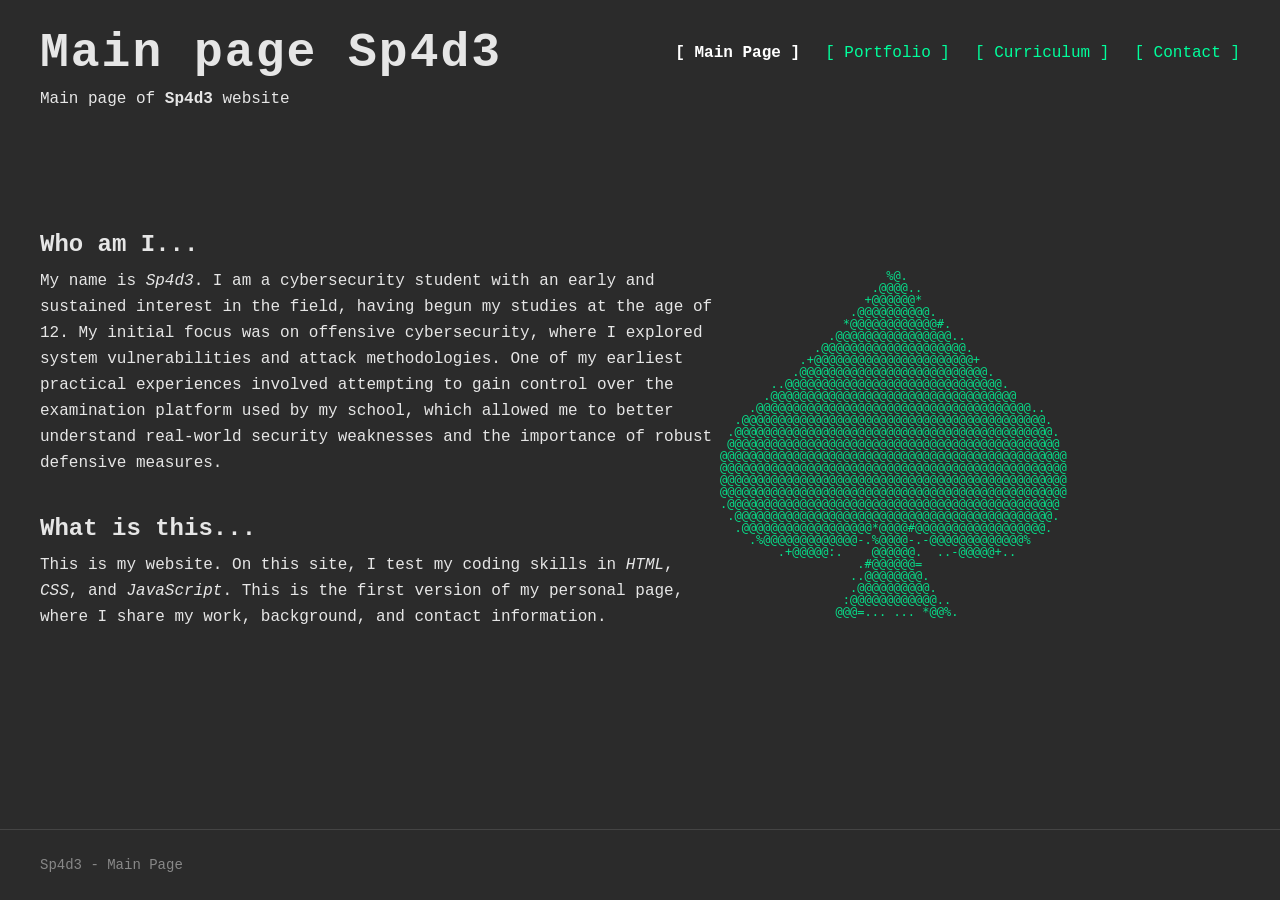
<file: index.html>
<!DOCTYPE html>
<html lang="en">
<head>
	<meta charset="UTF-8">
	<meta name="viewport" content="width=device-width, initial-scale=1">
	<meta name="description" content="Personal website of Sp4d3 — cybersecurity student focused on offensive security, CTFs and vulnerability research.">
	<link rel="icon" href="logo.png" type="image/png">
	<link rel="stylesheet" href="style.css">
	<title>Main Page - Sp4d3</title>
</head>

<body>

<header>

	<hgroup>
		<h1>Main page <strong>Sp4d3</strong></h1>
		<p>Main page of <strong>Sp4d3</strong> website</p>
	</hgroup>
	
	<nav>
		<ul>
			<li><a href="index.html" class="active">Main Page</a></li>
			<li><a href="portfolio.html">Portfolio</a></li>
			<li><a href="curriculum.html">Curriculum</a></li>
			<li><a href="contact.html">Contact</a></li>
		</ul>	
	</nav>
</header>

<main>
	<h2>Who am I...</h2>
		<p>
			My name is <em>Sp4d3</em>. I am a cybersecurity student with an early and sustained interest in the field, having begun my studies at the age of 12. My initial focus was on offensive cybersecurity, where I explored system vulnerabilities and attack methodologies. One of my earliest practical experiences involved attempting to gain control over the examination platform used by my school, which allowed me to better understand real-world security weaknesses and the importance of robust defensive measures.
		</p>
	<h2>What is this...</h2>
		<p>
			This is my website. On this site, I test my coding skills in <em>HTML</em>, <em>CSS</em>, and <em>JavaScript</em>. This is the first version of my personal page, where I share my work, background, and contact information.
		</p>
		
		<pre class="ascii-art" aria-hidden="true">
                       %@.                      
                     .@@@@..                    
                    +@@@@@@*                    
                  .@@@@@@@@@@.                  
                 *@@@@@@@@@@@@#.                
               .@@@@@@@@@@@@@@@@..              
             .@@@@@@@@@@@@@@@@@@@@.             
           .+@@@@@@@@@@@@@@@@@@@@@@+            
          .@@@@@@@@@@@@@@@@@@@@@@@@@@.          
       ..@@@@@@@@@@@@@@@@@@@@@@@@@@@@@@.        
      .@@@@@@@@@@@@@@@@@@@@@@@@@@@@@@@@@@       
    .@@@@@@@@@@@@@@@@@@@@@@@@@@@@@@@@@@@@@@..   
  .@@@@@@@@@@@@@@@@@@@@@@@@@@@@@@@@@@@@@@@@@@.  
 .@@@@@@@@@@@@@@@@@@@@@@@@@@@@@@@@@@@@@@@@@@@@. 
 @@@@@@@@@@@@@@@@@@@@@@@@@@@@@@@@@@@@@@@@@@@@@@ 
@@@@@@@@@@@@@@@@@@@@@@@@@@@@@@@@@@@@@@@@@@@@@@@@
@@@@@@@@@@@@@@@@@@@@@@@@@@@@@@@@@@@@@@@@@@@@@@@@
@@@@@@@@@@@@@@@@@@@@@@@@@@@@@@@@@@@@@@@@@@@@@@@@
@@@@@@@@@@@@@@@@@@@@@@@@@@@@@@@@@@@@@@@@@@@@@@@@
.@@@@@@@@@@@@@@@@@@@@@@@@@@@@@@@@@@@@@@@@@@@@@@ 
 .@@@@@@@@@@@@@@@@@@@@@@@@@@@@@@@@@@@@@@@@@@@@. 
  .@@@@@@@@@@@@@@@@@@*@@@@#@@@@@@@@@@@@@@@@@@.  
    .%@@@@@@@@@@@@@-.%@@@@-.-@@@@@@@@@@@@@%     
        .+@@@@@:.    @@@@@@.  ..-@@@@@+..       
                   .#@@@@@@=                    
                  ..@@@@@@@@.                   
                  .@@@@@@@@@@.                  
                 :@@@@@@@@@@@@..                
                @@@=... ... *@@%.               
    
</pre>
</main>

<footer>
    <p>Sp4d3 - Main Page</p>
</footer>

</body>
</html>
</file>
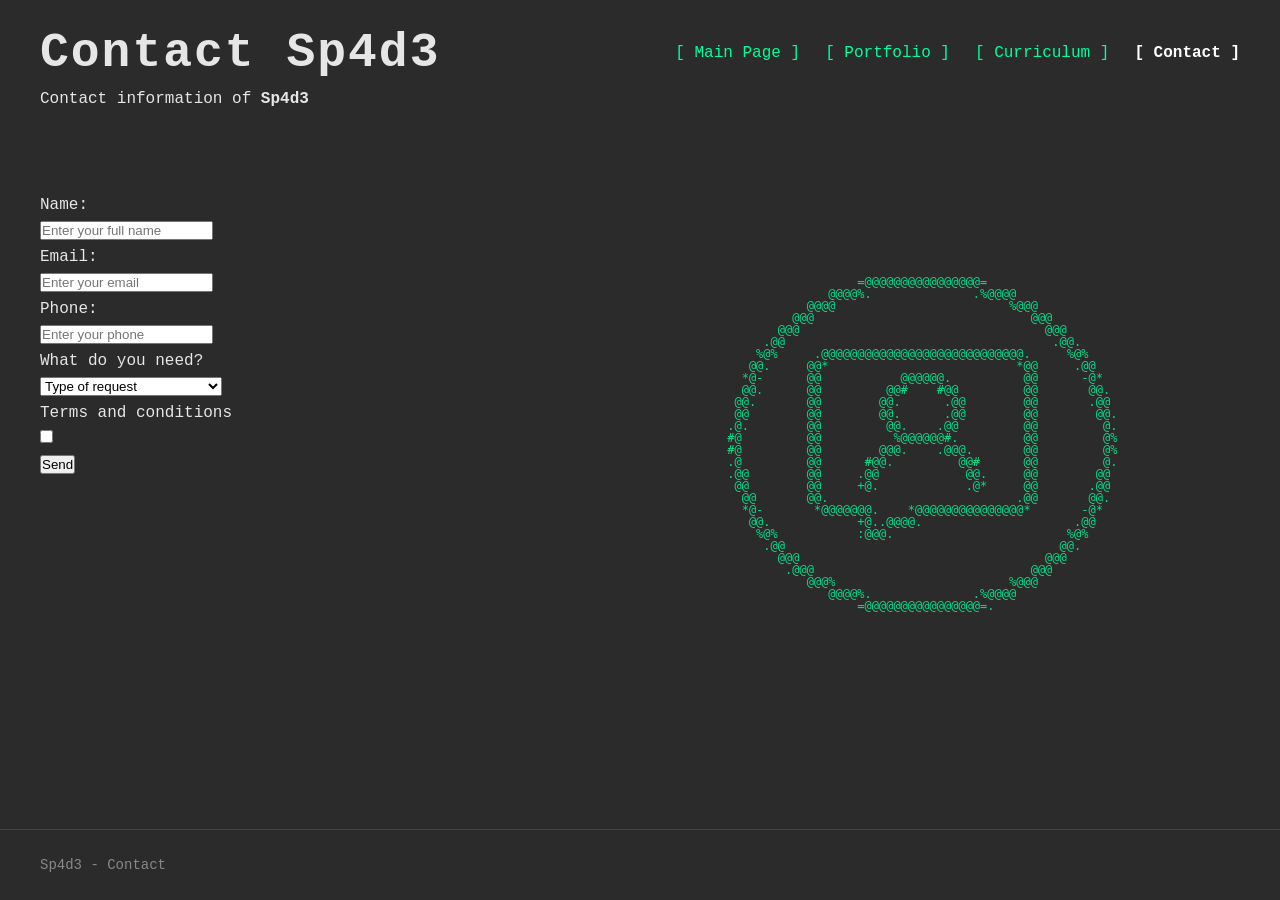
<file: contact.html>
<!DOCTYPE html>
<html lang="en">
<head>
	<meta charset="UTF-8">
	<meta name="viewport" content="width=device-width, initial-scale=1">
	<meta name="description" content="Contact information for Sp4d3 — LinkedIn and other professional links.">
	<link rel="icon" href="logo.png" type="image/png">
	<link rel="stylesheet" href="style.css">
	<title>Contact - Sp4d3</title>
	
<script>
function check_form() {
    const name = document.getElementById("contact-name").value.trim();
    const email = document.getElementById("contact-email").value.trim();
    const phone = document.getElementById("contact-phone").value.trim();
    const request = document.getElementById("contact-request").value;
    const terms = document.getElementById("contact-terms").checked;

    if (name.length < 3) {
        console.log("Name must be at least 3 characters long.");
        return false;
    }

    const emailPattern = /^[^\s@]+@[^\s@]+\.[^\s@]+$/;
    if (!emailPattern.test(email)) {
        console.log("Please enter a valid email address.");
        return false;
    }

    if (phone === "") {
        console.log("Phone number is required.");
        return false;
    }

    const phonePattern = /^[0-9+\s()-]{7,20}$/;
    if (!phonePattern.test(phone)) {
        console.log("Please enter a valid phone number.");
        return false;
    }

    if (!request) {
        console.log("Please select a type of request.");
        return false;
    }

    if (!terms) {
        console.log("You must accept the terms and conditions.");
        return false;
    }

    console.log("Form submitted successfully.");
    return true;
}
</script>
</head>

<body>

<header>

	<hgroup>
		<h1>Contact <strong>Sp4d3</strong></h1>
		<p>Contact information of <strong>Sp4d3</strong></p>
	</hgroup>
	
	<nav>
		<ul>
			<li><a href="index.html">Main Page</a></li>
			<li><a href="portfolio.html">Portfolio</a></li>
			<li><a href="curriculum.html">Curriculum</a></li>
			<li><a href="contact.html" class="active">Contact</a></li>
		</ul>	
	</nav>
</header>

<main>
	<form>
		<p><label for="contact-name">Name:</label><input type="text" name="name" id="contact-name" placeholder="Enter your full name" required /></p>
		<p><label for="contact-email">Email:</label><input type="email" name="email" id="contact-email" placeholder="Enter your email"required /></p>
		<p><label for="contact-phone">Phone:</label><input type="tel" name="phone" id="contact-phone" placeholder="Enter your phone" required /> </p>
		<p>
		<label for="contact-request">What do you need?</label>
		<select name="request" id="contact-request">
		    <option value="" selected disabled>Type of request</option>
			<option value="hire">I want to hire you</option>
			<option value="work">I'm interested in to your job</option>
			<option value="help">I need help</option>
			<option value="others">Others..</option>
		</select>
		</p>
		<p><label for="contact-terms">Terms and conditions</label><input type="checkbox" name="terms" id="contact-terms" required />	
		<p><input type="button" name="send" value="Send" onclick="check_form();" required  /></p>
	</form>
		<pre class="ascii-art" aria-hidden="true">
                                                        
                   =@@@@@@@@@@@@@@@@=                   
               @@@@%.              .%@@@@               
            @@@@                        %@@@            
          @@@                              @@@          
        @@@                                  @@@        
      .@@                                     .@@.      
     %@%     .@@@@@@@@@@@@@@@@@@@@@@@@@@@@.     %@%     
    @@.     @@*                          *@@     .@@    
   *@-      @@           @@@@@@.          @@      -@*   
   @@.      @@         @@#    #@@         @@       @@.  
  @@.       @@        @@.      .@@        @@       .@@  
  @@        @@        @@.      .@@        @@        @@. 
 .@.        @@         @@.    .@@         @@         @. 
 #@         @@          %@@@@@@#.         @@         @% 
 #@         @@        @@@.    .@@@.       @@         @% 
 .@         @@      #@@.         @@#      @@         @. 
 .@@        @@     .@@            @@.     @@        @@  
  @@        @@     +@.            .@*     @@       .@@  
   @@       @@.                          .@@       @@.  
   *@-       *@@@@@@@.    *@@@@@@@@@@@@@@@*       -@*   
    @@.            +@..@@@@.                     .@@    
     %@%           :@@@.                        %@%     
      .@@                                      @@.      
        @@@                                  @@@        
         .@@@                              @@@          
            @@@%                        %@@@            
               @@@@%.              .%@@@@               
                   =@@@@@@@@@@@@@@@@=.                  
                                                        

</pre>
</main>

<footer>
    <p>Sp4d3 - Contact</p>
</footer>

</body>
</html>
</file>
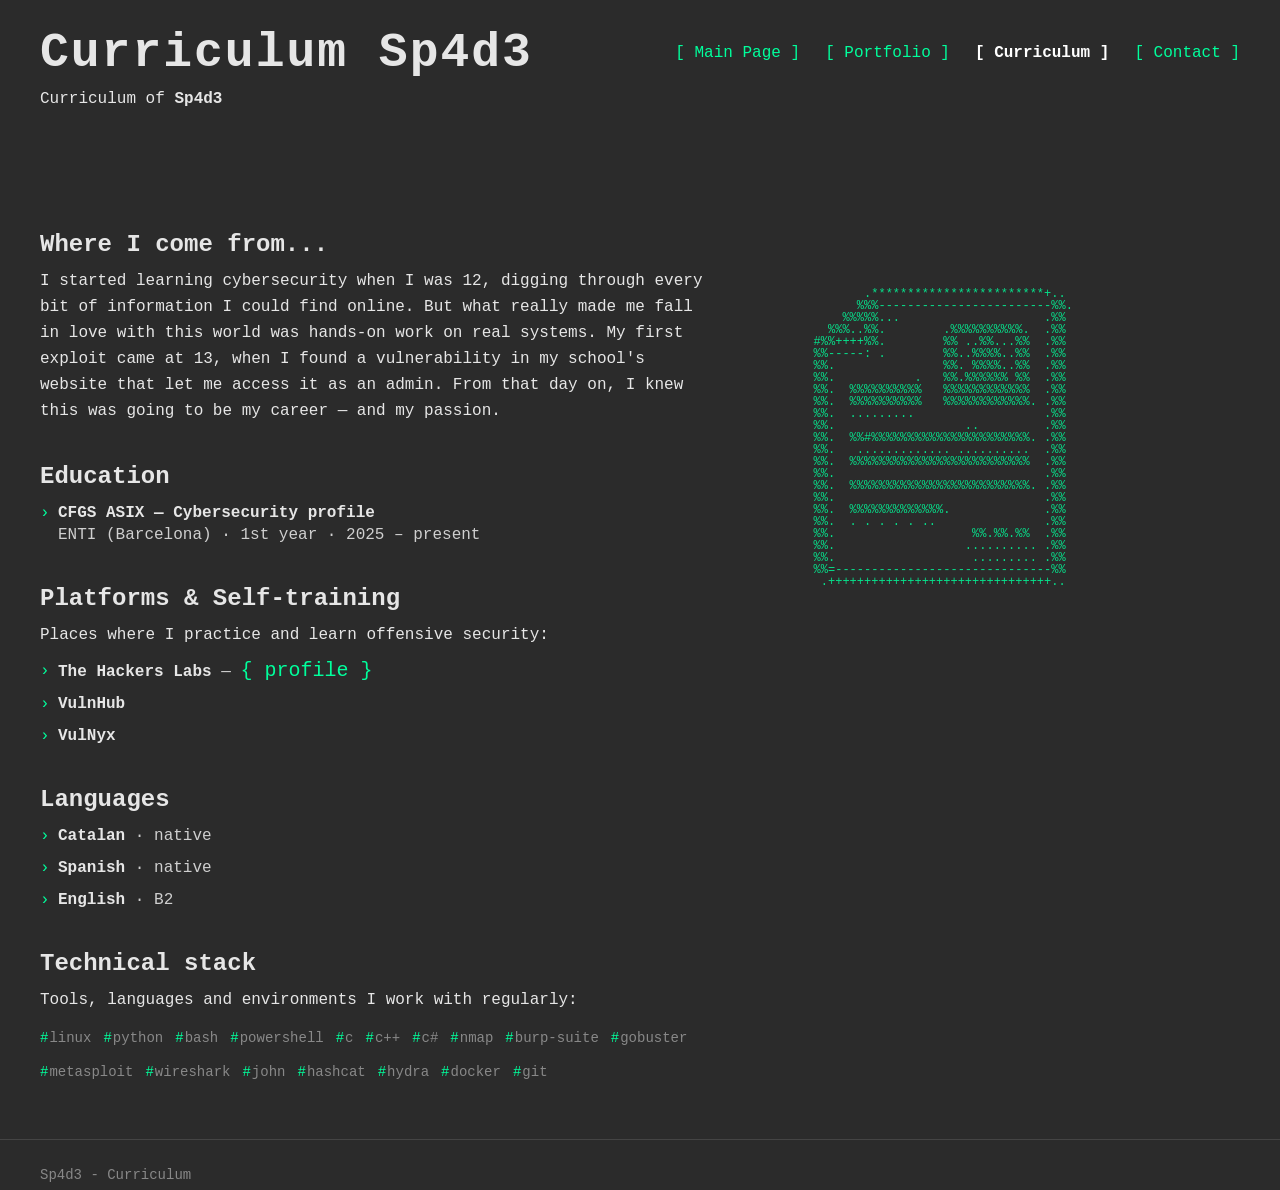
<file: curriculum.html>
<!DOCTYPE html>
<html lang="en">
<head>
	<meta charset="UTF-8">
	<meta name="viewport" content="width=device-width, initial-scale=1">
	<meta name="description" content="Curriculum of Sp4d3 — background, training path and technical journey in cybersecurity.">
	<link rel="icon" href="logo.png" type="image/png">
	<link rel="stylesheet" href="style.css">
	<title>Curriculum - Sp4d3</title>
</head>

<body>

<header>

	<hgroup>
		<h1>Curriculum <strong>Sp4d3</strong></h1>
		<p>Curriculum of <strong>Sp4d3</strong></p>
	</hgroup>

	<nav>
		<ul>
			<li><a href="index.html">Main Page</a></li>
			<li><a href="portfolio.html">Portfolio</a></li>
			<li><a href="curriculum.html" class="active">Curriculum</a></li>
			<li><a href="contact.html">Contact</a></li>
		</ul>
	</nav>
</header>

<main>

	<section aria-labelledby="origin">
		<h2 id="origin">Where I come from...</h2>
		<p>
			I started learning cybersecurity when I was 12, digging through every bit of information I could find online. But what really made me fall in love with this world was hands-on work on real systems. My first exploit came at 13, when I found a vulnerability in my school's website that let me access it as an admin. From that day on, I knew this was going to be my career &mdash; and my passion.
		</p>
	</section>

	<section aria-labelledby="education">
		<h2 id="education">Education</h2>
		<ul class="cv-list">
			<li>
				<strong>CFGS ASIX &mdash; Cybersecurity profile</strong>
				<br>ENTI (Barcelona) &middot; 1st year &middot; 2025 &ndash; present
			</li>
		</ul>
	</section>

	<section aria-labelledby="platforms">
		<h2 id="platforms">Platforms &amp; Self-training</h2>
		<p>Places where I practice and learn offensive security:</p>
		<ul class="cv-list">
			<li><strong>The Hackers Labs</strong> &mdash; <a href="https://labs.thehackerslabs.com/hacker/8218">profile</a></li>
			<li><strong>VulnHub</strong></li>
			<li><strong>VulNyx</strong></li>
		</ul>
	</section>
	
		</section>
	
			<section aria-labelledby="languages">
			<h2 id="languages">Languages</h2>
			<ul class="cv-list">
				<li><strong>Catalan</strong> &middot; native</li>
				<li><strong>Spanish</strong> &middot; native</li>
				<li><strong>English</strong> &middot; B2</li>
			</ul>
		</section>


	<section aria-labelledby="stack">
		<h2 id="stack">Technical stack</h2>
		<p>Tools, languages and environments I work with regularly:</p>
		<ul class="tags cv-tags">
			<li>linux</li>
			<li>python</li>
			<li>bash</li>
			<li>powershell</li>
			<li>c</li>
			<li>c++</li>
			<li>c#</li>
			<li>nmap</li>
			<li>burp-suite</li>
			<li>gobuster</li>
			<li>metasploit</li>
			<li>wireshark</li>
			<li>john</li>
			<li>hashcat</li>
			<li>hydra</li>
			<li>docker</li>
			<li>git</li>
		</ul>

	<!--
		==========================================================
		SECTIONS STILL TO FILL — uncomment when data is ready.
		==========================================================

		<section aria-labelledby="certs">
			<h2 id="certs">Certifications</h2>
			<ul class="cv-list">
				<li><strong>eJPT</strong> &middot; INE Security &middot; in progress</li>
			</ul>
		</section>

		<section aria-labelledby="extras">
			<h2 id="extras">Extras</h2>
			<ul class="cv-list">
				<li><strong>CTFs in team</strong> &middot; team name, platforms, notable results</li>
				<li><strong>Events attended</strong> &middot; RootedCON, Navaja Negra, H-C0N&hellip;</li>
				<li><strong>Community</strong> &middot; talks, OSS contributions, bug bounty reports</li>
			</ul>
		</section>
	-->

	<pre class="ascii-art" aria-hidden="true">
                                                             
                                                             
                                                             
                                                             
                    .************************+..             
                   %%%------------------------%%.            
                 %%%%%...                    .%%             
               %%%..%%.        .%%%%%%%%%%.  .%%             
             #%%++++%%.        %% ..%%...%%  .%%             
             %%-----: .        %%..%%%%..%%  .%%             
             %%.               %%. %%%%..%%  .%%             
             %%.           .   %%.%%%%%% %%  .%%             
             %%.  %%%%%%%%%%   %%%%%%%%%%%%  .%%             
             %%.  %%%%%%%%%%   %%%%%%%%%%%%. .%%             
             %%.  .........                  .%%             
             %%.                  ..         .%%             
             %%.  %%#%%%%%%%%%%%%%%%%%%%%%%. .%%             
             %%.   ............. ..........  .%%             
             %%.  %%%%%%%%%%%%%%%%%%%%%%%%%  .%%             
             %%.                             .%%             
             %%.  %%%%%%%%%%%%%%%%%%%%%%%%%. .%%             
             %%.                             .%%             
             %%.  %%%%%%%%%%%%%.             .%%             
             %%.  . . . . . ..               .%%             
             %%.                   %%.%%.%%  .%%             
             %%.                  .......... .%%             
             %%.                   ......... .%%             
             %%=------------------------------%%             
              .+++++++++++++++++++++++++++++++..             
                                                             
                                                             
                                                             
                                                             

    
</pre>
</main>

<footer>
    <p>Sp4d3 - Curriculum</p>
</footer>

</body>
</html>
</file>
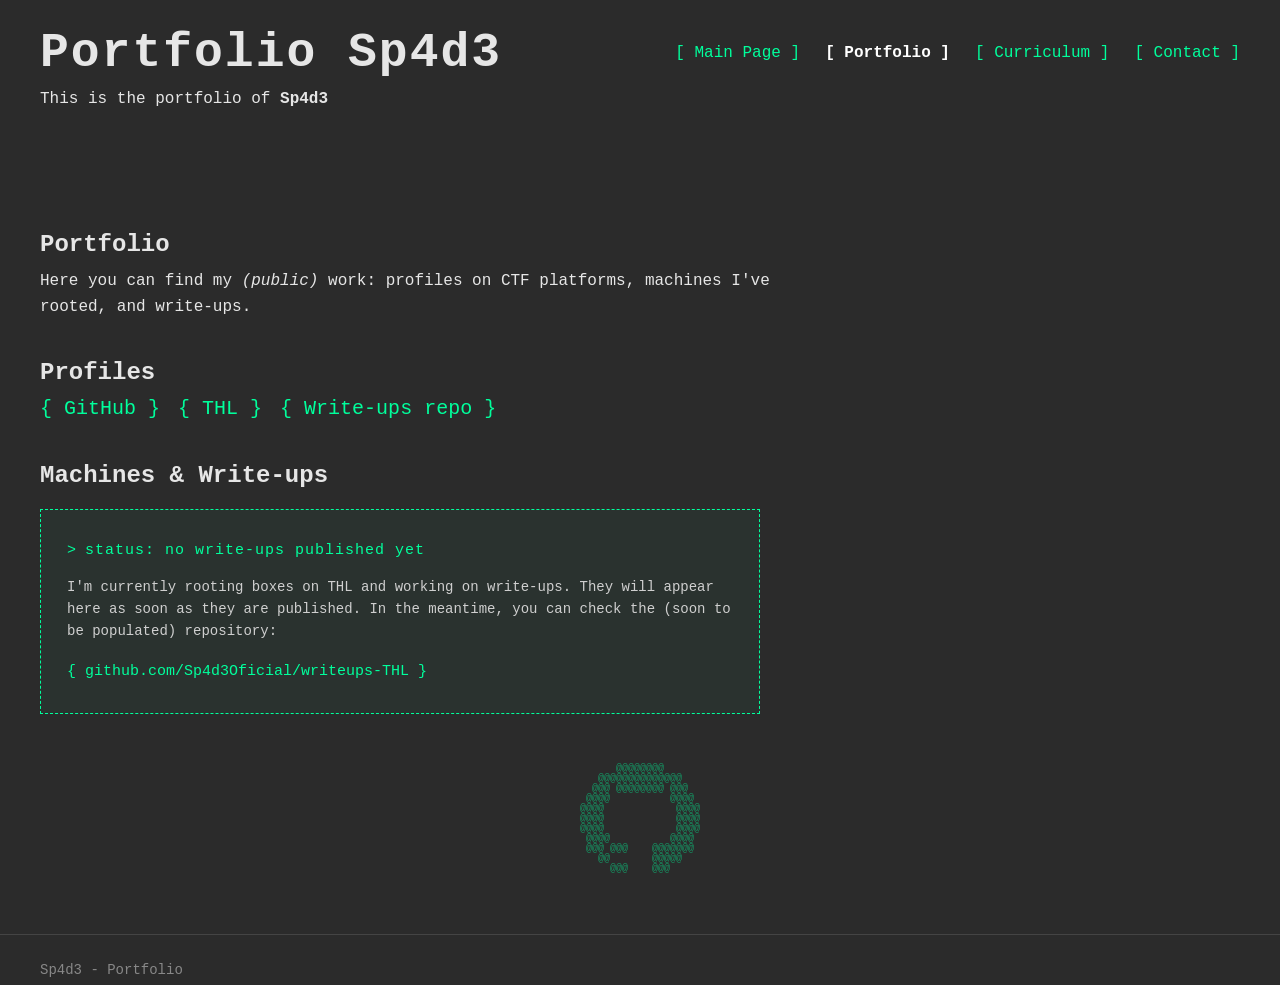
<file: portfolio.html>
<!DOCTYPE html>
<html lang="en">
<head>
	<meta charset="UTF-8">
	<meta name="viewport" content="width=device-width, initial-scale=1">
	<meta name="description" content="Portfolio of Sp4d3 — public cybersecurity work, CTF write-ups, boxes pwned on The Hackers Labs, and GitHub projects.">
	<link rel="icon" href="logo.png" type="image/png">
	<link rel="stylesheet" href="style.css">
	<title>Portfolio - Sp4d3</title>
</head>

<body class="page-portfolio">

<header>

	<hgroup>
		<h1>Portfolio <strong>Sp4d3</strong></h1>
		<p>This is the portfolio of <strong>Sp4d3</strong></p>
	</hgroup>
	
	<nav>
		<ul>
			<li><a href="index.html">Main Page</a></li>
			<li><a href="portfolio.html" class="active">Portfolio</a></li>
			<li><a href="curriculum.html">Curriculum</a></li>
			<li><a href="contact.html">Contact</a></li>
		</ul>	
	</nav>
</header>

<main>
	<h2>Portfolio</h2>
		<p>
			Here you can find my <em>(public)</em> work: profiles on CTF platforms, machines I've rooted, and write-ups.
		</p>

	<h2>Profiles</h2>
	<ul class="profile-links">
		<li><a href="https://github.com/Sp4d3Oficial">GitHub</a></li>
		<li><a href="https://labs.thehackerslabs.com/hacker/8218">THL</a></li>
		<li><a href="https://github.com/Sp4d3Oficial/writeups-THL">Write-ups repo</a></li>
	</ul>

	<h2>Machines &amp; Write-ups</h2>

	<section class="empty-state" aria-label="Write-ups status">
		<p class="empty-state-status">status: no write-ups published yet</p>
		<p class="empty-state-text">
			I'm currently rooting boxes on THL and working on write-ups. They will appear here as soon as they are published. In the meantime, you can check the (soon to be populated) repository:
		</p>
		<a href="https://github.com/Sp4d3Oficial/writeups-THL">github.com/Sp4d3Oficial/writeups-THL</a>
	</section>

	<!--
		==========================================================
		WRITE-UP CARD TEMPLATE — uncomment and duplicate when ready.
		==========================================================
		When you publish your first write-up:
		  1. Delete the .empty-state section above.
		  2. Wrap your cards in <section class="machine-grid"> ... </section>.
		  3. Copy the template block below for each machine.

		Difficulty classes (use ONE alongside "badge"):
			badge-easy    → green
			badge-medium  → yellow
			badge-hard    → orange
			badge-insane  → red

		Tags: web, lfi, rce, privesc, crypto, reverse, pivoting,
		      active-directory, smb, sqli, xss, buffer-overflow, etc.

		If no write-up yet for a rooted box, remove the <a class="writeup-link">.

		<article class="machine-card">
			<header class="card-head">
				<h3>MachineName</h3>
				<ul class="badges">
					<li class="badge badge-platform">THL</li>
					<li class="badge badge-easy">Easy</li>
				</ul>
			</header>
			<p>Short description — what type of box, what you exploited, what you learned.</p>
			<ul class="tags">
				<li>web</li>
				<li>lfi</li>
				<li>privesc</li>
			</ul>
			<footer class="card-foot">
				<time datetime="2026-04-01">2026-04-01</time>
				<a class="writeup-link" href="https://github.com/Sp4d3Oficial/writeups-THL/...">Write-up</a>
			</footer>
		</article>
	-->

	<pre class="ascii-art ascii-bottom" aria-hidden="true">
      @@@@@@@@      
   @@@@@@@@@@@@@@   
  @@@ @@@@@@@@ @@@  
 @@@@          @@@@ 
@@@@            @@@@
@@@@            @@@@
@@@@            @@@@
 @@@@          @@@@ 
 @@@ @@@    @@@@@@@ 
   @@       @@@@@   
     @@@    @@@     
            
	</pre>
</main>

<footer>
    <p>Sp4d3 - Portfolio</p>
</footer>

</body>
</html>
</file>
<file: style.css>
* {
    margin: 0;
    padding: 0;
    box-sizing: border-box;
}

html,
body {
    height: 100%;
}

body {
    background-color: #2b2b2b;
    color: #e6e6e6;
    font-family: "Courier New", Courier, monospace;
    line-height: 26px;
    min-height: 100vh;
    display: flex;
    flex-direction: column;
}

header {
    padding: 40px;
    display: flex;
    align-items: flex-start;
    gap: 20px;
    flex-wrap: wrap;
}

header p {
    padding: 20px 0 0 0;
}

nav {
    margin-left: auto;
}

h1 {
    font-size: 48px;
    letter-spacing: 2px;
}

h2 {
    margin-top: 40px;
    margin-bottom: 10px;
    font-size: 24px;
}

p {
    max-width: 800px;
}

nav ul {
    list-style: none;
    display: flex;
    gap: 25px;
    justify-content: flex-end;
    flex-wrap: wrap;
}

nav li {
    display: inline;
}

nav a {
    text-decoration: none;
    color: #00ff9c;
    white-space: nowrap;
    transition: 0.2s;
    font-size: 16px;
}

nav a::before {
    content: "[ ";
}

nav a::after {
    content: " ]";
}

nav a:hover {
    color: #ffffff;
}

nav a.active {
    color: #ffffff;
    font-weight: bold;
}

main {
    padding: 40px;
    max-width: calc(100% - 520px);
    flex: 1;
}

main a {
    text-decoration: none;
    color: #00ff9c;
    white-space: nowrap;
    transition: 0.2s;
    font-size: 20px;
}

main a::before {
    content: "{ ";
}

main a::after {
    content: " }";
}

main a:hover {
    color: #ffffff;
}

footer {
    min-height: 50px;
    padding: 25px 40px;
    border-top: 1px solid #444;
    font-size: 14px;
    color: #888;
    line-height: 20px;
    margin-top: auto;
}

::selection {
    background: #00ff9c;
    color: #000;
}

.ascii-art {
    position: fixed;
    top: 50%;
    right: 40px;
    width: 520px;
    transform: translateY(-50%);
    margin: 0;
    font-family: monospace;
    font-size: 12px;
    line-height: 12px;
    color: #00ff9c;
    opacity: 0.85;
    white-space: pre;
    pointer-events: none;
    z-index: 1;
    animation: float 3s ease-in-out infinite;
}

@keyframes float {
    0% {
        transform: translateY(-50%);
        opacity: 0.7;
    }
    50% {
        transform: translateY(calc(-50% - 10px));
        opacity: 1;
    }
    100% {
        transform: translateY(-50%);
        opacity: 0.7;
    }
}

/* =========================================================
   PORTFOLIO: profile links + machine cards
   ========================================================= */

.profile-links {
    list-style: none;
    display: flex;
    flex-wrap: wrap;
    gap: 18px;
    margin-top: 10px;
}

.machine-grid {
    display: grid;
    grid-template-columns: repeat(auto-fill, minmax(320px, 1fr));
    gap: 20px;
    margin-top: 20px;
    max-width: 900px;
}

.machine-card {
    border: 1px solid #00ff9c;
    background: rgba(0, 255, 156, 0.03);
    padding: 20px;
    transition: background 0.2s, box-shadow 0.2s, transform 0.2s;
    position: relative;
    display: flex;
    flex-direction: column;
}

.machine-card::before {
    content: "";
    position: absolute;
    inset: -1px;
    border-left: 3px solid transparent;
    pointer-events: none;
    transition: border-color 0.2s;
}

.machine-card:hover {
    background: rgba(0, 255, 156, 0.08);
    box-shadow: 0 0 14px rgba(0, 255, 156, 0.25);
    transform: translateY(-2px);
}

.machine-card:hover::before {
    border-left-color: #00ff9c;
}

.card-head {
    display: flex;
    justify-content: space-between;
    align-items: flex-start;
    gap: 10px;
    margin-bottom: 10px;
    flex-wrap: wrap;
}

.machine-card h3 {
    font-size: 18px;
    color: #00ff9c;
    letter-spacing: 1px;
    line-height: 22px;
}

.machine-card h3::before {
    content: "> ";
    color: #00ff9c;
}

.badges {
    list-style: none;
    display: flex;
    gap: 6px;
    flex-wrap: wrap;
}

.badge {
    font-size: 11px;
    padding: 2px 8px;
    border: 1px solid currentColor;
    letter-spacing: 1px;
    text-transform: uppercase;
    line-height: 16px;
    font-family: monospace;
}

.badge-platform {
    background: #00ff9c;
    border-color: #00ff9c;
    color: #000;
    font-weight: bold;
}

.badge-easy    { color: #00ff9c; }
.badge-medium  { color: #ffcc00; }
.badge-hard    { color: #ff8a4c; }
.badge-insane  { color: #ff4c6a; }

.machine-card p {
    font-size: 14px;
    line-height: 20px;
    color: #cfcfcf;
    margin-bottom: 14px;
    max-width: none;
}

.tags {
    list-style: none;
    display: flex;
    flex-wrap: wrap;
    gap: 8px 12px;
    font-size: 12px;
    margin-bottom: 14px;
}

.tags li {
    color: #888;
    font-family: monospace;
}

.tags li::before {
    content: "#";
    color: #00ff9c;
    margin-right: 1px;
}

.card-foot {
    margin-top: auto;
    padding-top: 10px;
    border-top: 1px dashed #444;
    display: flex;
    justify-content: space-between;
    align-items: center;
    gap: 10px;
    font-size: 12px;
    color: #888;
    flex-wrap: wrap;
}

/* Override global "{ ... }" link decoration for card links so they don't look cluttered */
.machine-card .writeup-link {
    font-size: 13px;
    white-space: nowrap;
}

/* Portfolio-specific: bottom-anchored ASCII (not the fixed decorative one) */
.ascii-bottom {
    position: static;
    transform: none;
    width: 100%;
    max-width: 400px;
    margin: 50px auto 0 auto;
    text-align: center;
    font-size: 10px;
    line-height: 10px;
    animation: none;
    opacity: 0.5;
}

/* Portfolio page: no fixed-right ASCII, so main can use full width */
.page-portfolio main {
    max-width: 100%;
}

/* Empty state (no write-ups published yet) */
.empty-state {
    border: 1px dashed #00ff9c;
    background: rgba(0, 255, 156, 0.03);
    padding: 28px 26px;
    margin-top: 20px;
    max-width: 720px;
}

.empty-state-status {
    color: #00ff9c;
    font-family: monospace;
    font-size: 15px;
    letter-spacing: 1px;
    margin-bottom: 12px;
}

.empty-state-status::before {
    content: ">";
    display: inline-block;
    margin-right: 8px;
    animation: blink 1.1s step-end infinite;
}

.empty-state-text {
    color: #cfcfcf;
    font-size: 14px;
    line-height: 22px;
    margin-bottom: 16px;
    max-width: none;
}

.empty-state a {
    font-size: 15px;
    word-break: break-all;
    white-space: normal;
}

@keyframes blink {
    0%, 49%   { opacity: 1; }
    50%, 100% { opacity: 0; }
}

/* =========================================================
   CURRICULUM: reusable list styles
   ========================================================= */

.cv-list {
    list-style: none;
    margin-top: 12px;
    display: flex;
    flex-direction: column;
    gap: 10px;
    max-width: 720px;
}

.cv-list li {
    font-size: 16px;
    line-height: 22px;
    color: #cfcfcf;
    padding-left: 18px;
    position: relative;
}

.cv-list li::before {
    content: "›";
    color: #00ff9c;
    position: absolute;
    left: 0;
    top: 0;
}

.cv-list strong {
    color: #e6e6e6;
}

/* Technical stack uses the same tag look as card tags but at a comfortable size */
.cv-tags {
    margin-top: 12px;
    max-width: 720px;
    font-size: 14px;
}



/* =========================================================
   RESPONSIVE
   ========================================================= */

/* Tablet: shrink ASCII a bit, reclaim text width */
@media (max-width: 1100px) {
    .ascii-art:not(.ascii-bottom) {
        width: 380px;
        right: 20px;
        font-size: 9px;
        line-height: 9px;
    }

    main {
        max-width: calc(100% - 400px);
    }

    .page-portfolio main {
        max-width: 100%;
    }

    h1 {
        font-size: 38px;
    }
}

/* Mobile: stack header, hide the fixed ASCII (it can't coexist with narrow layouts) */
@media (max-width: 760px) {
    header {
        padding: 24px;
        flex-direction: column;
        align-items: flex-start;
    }

    nav {
        margin-left: 0;
        width: 100%;
    }

    nav ul {
        justify-content: flex-start;
        gap: 15px;
    }

    h1 {
        font-size: 30px;
        line-height: 36px;
    }

    h2 {
        font-size: 20px;
        margin-top: 28px;
    }

    main {
        padding: 24px;
        max-width: 100%;
    }

    main a {
        font-size: 17px;
        white-space: normal;
    }

    footer {
        padding: 20px 24px;
    }

    /* The fixed decorative ASCII is hidden & moved inline on mobile */
    .ascii-art:not(.ascii-bottom) {
        position: static;
        transform: none;
        width: 100%;
        max-width: 100%;
        margin: 30px 0 0 0;
        font-size: 7px;
        line-height: 7px;
        text-align: center;
        animation: none;
        opacity: 0.85;
        overflow-x: auto;
    }

    .machine-grid {
        grid-template-columns: 1fr;
        gap: 16px;
    }

    .machine-card {
        padding: 16px;
    }
}

/* Very small phones */
@media (max-width: 400px) {
    h1 {
        font-size: 26px;
    }

    .ascii-art:not(.ascii-bottom) {
        font-size: 5.5px;
        line-height: 5.5px;
    }

    .card-head {
        flex-direction: column;
        align-items: flex-start;
    }
}

label{
	display:block;
}
</file>
